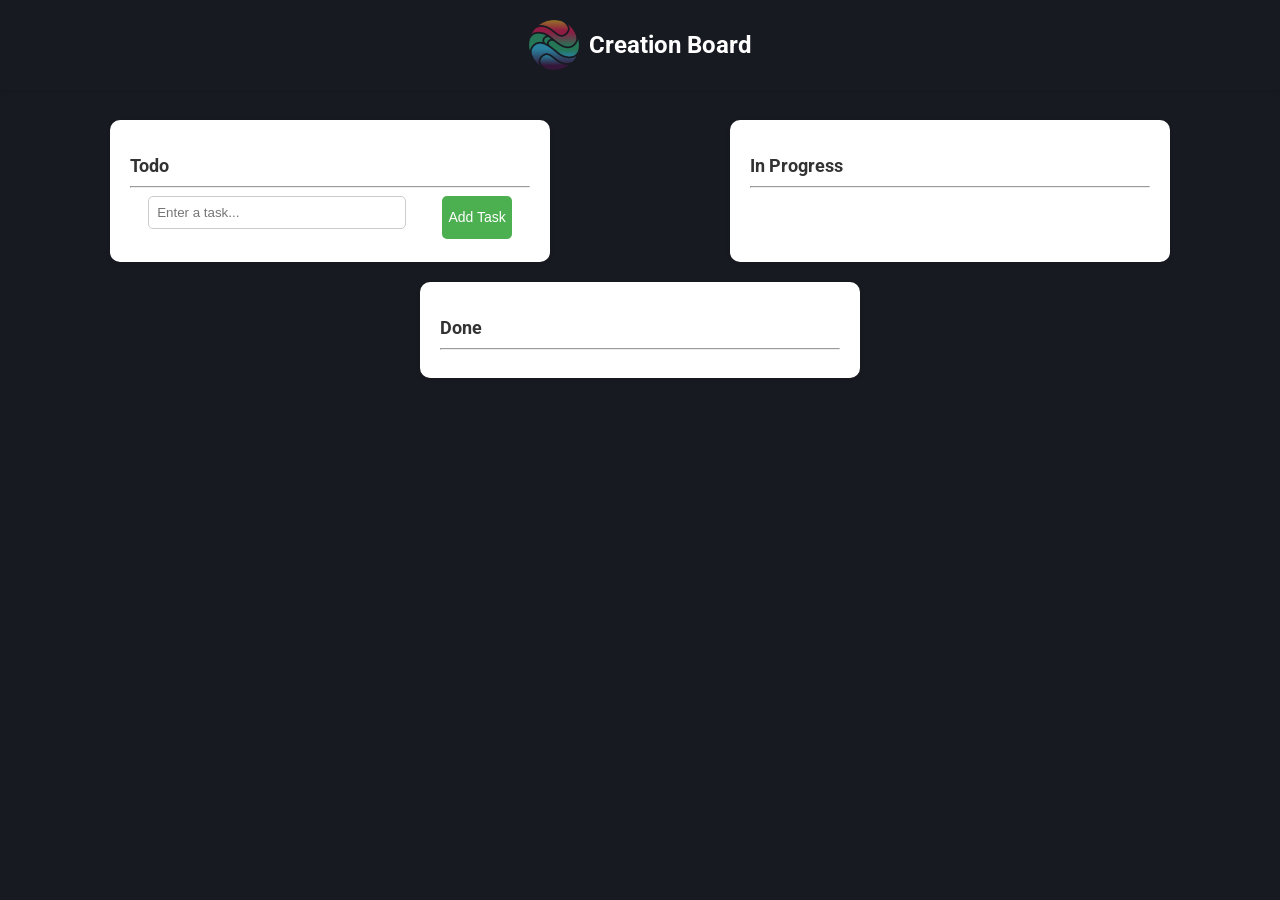
<file: tasks/tasks-index.html>
<!DOCTYPE html>
<html lang="en">

<head>
    <meta charset="UTF-8">
    <meta name="viewport" content=
"width=device-width, initial-scale=1.0">
    <title>Task Board</title>
    <link rel="stylesheet" href="styling.css">
    <link rel="stylesheet" href=
"https://fonts.googleapis.com/css?family=Roboto:300,400,500,700&display=swap">
</head>

<body>
    <div class="head">
        <img src=
"images/IconOnly_Transparent_NoBuffer.png">
        <h1>Creation Board</h1>
    </div>
    <div class="board">
        <div class="column" id="todo" ondrop="drop(event, 'todo')" 
            ondragover="allowDrop(event)">
            <h2>Todo</h2>
            <hr>
            <div class="tasks-in-btn">
                <input type="text" id="taskInput" class="task-input" 
                    placeholder="Enter a task..."
                    oninput="capitalizeInput(this)">
                <button class="add-task-btn" onclick="addTask('todo')">
                    Add Task
                </button>
            </div>
            <div class="task-container"></div>
        </div>

        <div class="column" id="in-progress" 
            ondrop="drop(event, 'in-progress')" 
            ondragover="allowDrop(event)">
            <h2>In Progress</h2>
            <hr>
            <div class="task-container"></div>
        </div>
        <div class="column" id="done" 
            ondrop="drop(event, 'done')" 
            ondragover="allowDrop(event)">
            <h2>Done</h2>
            <hr>
            <div class="task-container"></div>
        </div>
    </div>

    <script src="javascript.js"></script>
</body>

</html>
<!doctype html>
<html lang="en">
    <head>
        <script src="https://play.workadventu.re/iframe_api.js"></script>
    </head>
    <body>
    </body>
</html>
</file>
<file: tasks/styling.css>
/* style.css */
body {
    font-family: 'Roboto', sans-serif;
    background-color: #181A21;
    margin: 0;
    padding: 0;
}

.head {
    background-color: #181A21;
    color: #fff;
    display: flex;
    align-items: center;
    justify-content: center;
    padding: 20px;
    box-shadow:
        0px 2px 5px rgba(0, 0, 0, 0.1);
}

.head img {
    width: 50px;
    margin-right: 10px;
}

.head h1 {
    font-size: 24px;
    margin: 0;
}

.board {
    display: flex;
    flex-wrap: wrap;
    justify-content: space-around;
    padding: 20px;
}

.column {
    /* width: 30%; */
    width: calc(100% - 30px);
    max-width: 400px;
    margin: 10px;
    background-color: #fff;
    border-radius: 10px;
    padding: 20px;
    box-shadow:
        0px 2px 5px rgba(0, 0, 0, 0.1);
}

.column h2 {
    font-size: 18px;
    margin-bottom: 10px;
    color: #333;
}

.task-input {
    width: 60%;
    padding: 8px;
    border: 1px solid #ccc;
    border-radius: 5px;
    margin-bottom: 10px;
}

.task {
    background-color: #e0e0e0;
    padding: 10px;
    border-radius: 5px;
    margin-bottom: 10px;
    cursor: move;
}

.delete-btn {
    float: right;
    cursor: pointer;
}

.add-task-btn {
    background-color: #4caf50;
    border: none;
    color: white;
    /* Adjust padding to make 
    the button smaller */
    text-align: center;
    text-decoration: none;
    display: inline-block;
    font-size: 14px;
    /* Decrease font size */
    border-radius: 5px;
    /* Adjust border radius 
    for a softer look */
    cursor: pointer;
    transition: background-color 0.3s;
}


.add-task-btn:hover {
    background-color: #45a049;
}


#todo .task {
    background-color: #b3e5fc;
    /* Light blue */
}

#in-progress .task {
    background-color: #ffcdd2;
    /* Light pink */
}

#done .task {
    background-color: #c8e6c9;
    /* Light green */
}

.task {
    display: flex;
    align-items: center;
    justify-content: space-between;
    border: 1px solid #ccc;
    border-radius: 5px;
    padding: 5px;
    margin-bottom: 5px;
    cursor: move;
}

.delete-btn {
    float: right;

    cursor: pointer;
}

.tasks-in-btn {
    display: flex;
    justify-content: space-around;
    margin-bottom: 3px;

}
</file>
